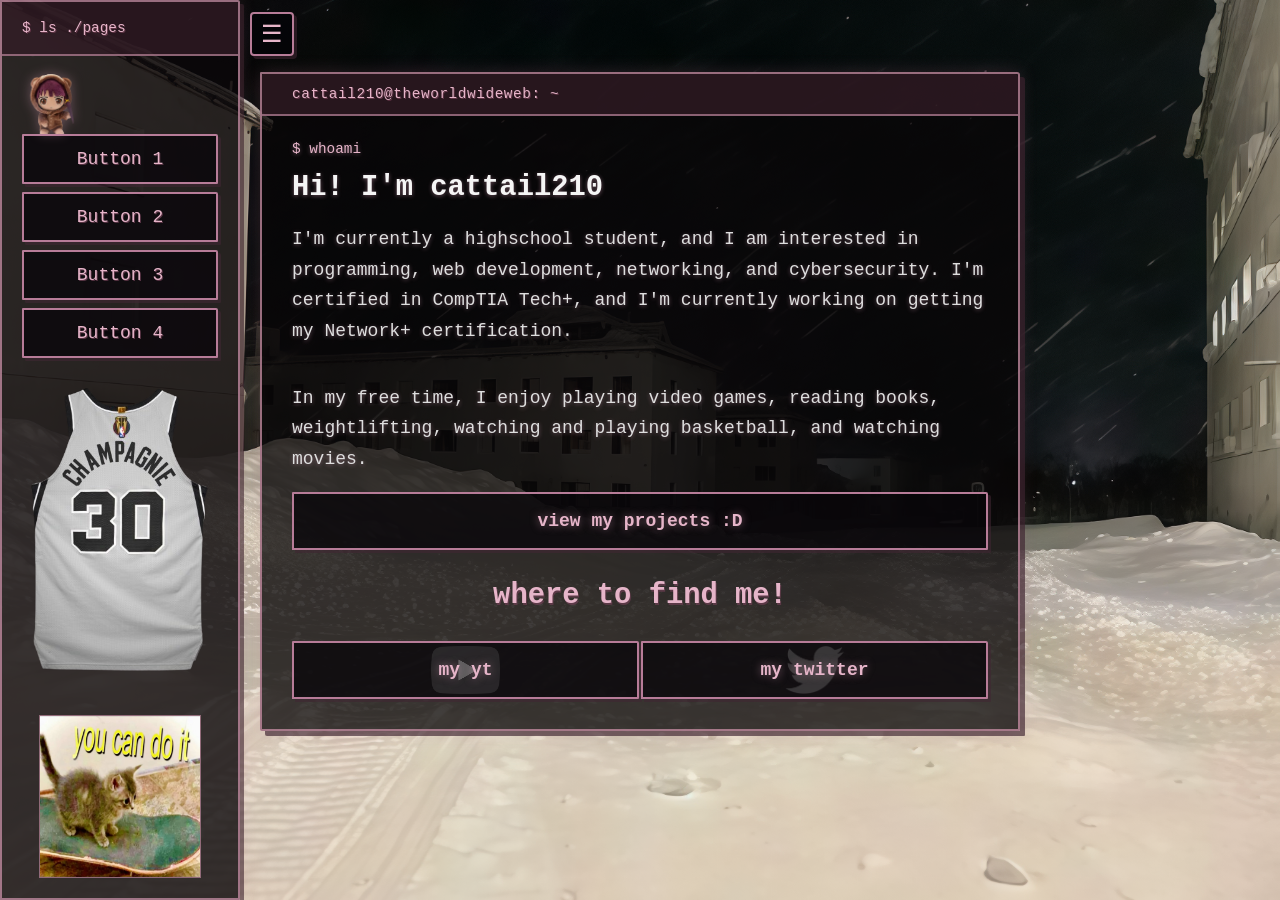
<file: index.html>
<!DOCTYPE html>
<html lang="en">
<head>
    <meta charset="UTF-8">
    <meta name="viewport" content="width=device-width, initial-scale=1.0">
    <title>cattailcattailcattailcattailcattail</title>
    <link rel="icon" type="image/x-icon" href="images/favicon.ico">
    <link rel="stylesheet" href="style/globaldesign.css">
    <link rel="stylesheet" href="style/contentdefault.css"
</head>
<body class="home-page">
    <div class="content">
        <h1 style="color: white; font-size: 2.2rem; margin: 0; text-align: left;">Hi! I'm cattail210</h1>
        <p>I'm currently a highschool student, and I am interested in programming, web development, networking, and cybersecurity. I'm certified in CompTIA Tech+, and I'm currently working on getting my Network+ certification.</p>
        <p>In my free time, I enjoy playing video games, reading books, weightlifting, watching and playing basketball, and watching movies.</p>
        <div class="service-links">
            <a class="service-link" href="pages/projects.html">
                <span>view my projects :D</span>
            </a>
        </div>
        <h3 style="text-align: center; font-size: 1.8rem;">where to find me!</h3>
        <div class="service-links">
            <a class="service-link" href="https://www.youtube.com/@fishcat210" target="_blank" rel="noopener noreferrer" aria-label="YouTube">
                <img src="images/youtube.png" alt="">
                <span>my yt</span>
            </a>
            <a class="service-link" href="https://x.com/Ak1yamaMizuk1" target="_blank" rel="noopener noreferrer" aria-label="Twitter">
                <img src="images/twitter.png" alt="">
                <span>my twitter</span>
            </a>
        </div>
    </div>
    <div class="sidebar" id="site-sidebar">
        <!-- little lain plush sitting on the side-->
        <a href="index.html"></a><img src="images/lain.png"></a>
        <!-- buttons for the sidebar -->
        <a href=""><button>Button 1</button></a>
        <a href=""><button>Button 2</button></a>
        <a href=""><button>Button 3</button></a>
        <a href=""><button>Button 4</button></a>
        <img class="sidebar-emblem" src="images/champagnie.png" alt="Champagnie jersey emblem">
        <img class="sidebar-meme" src="images/youcandoit.png" alt="A kitten with the caption 'you can do it'">
    </div>
    <button class="sidebar-toggle" type="button" aria-label="Collapse sidebar" aria-controls="site-sidebar" aria-expanded="true" title="Collapse sidebar">
        <span aria-hidden="true">☰</span>
    </button>
    <script>
        const sidebar = document.getElementById('site-sidebar');
        const sidebarToggle = document.querySelector('.sidebar-toggle');

        sidebarToggle.addEventListener('click', () => {
            const isExpanded = sidebarToggle.getAttribute('aria-expanded') === 'true';
            document.body.classList.toggle('sidebar-collapsed', isExpanded);
            sidebarToggle.setAttribute('aria-expanded', String(!isExpanded));
            sidebarToggle.setAttribute('aria-label', isExpanded ? 'Expand sidebar' : 'Collapse sidebar');
            sidebarToggle.title = isExpanded ? 'Expand sidebar' : 'Collapse sidebar';
            sidebar.inert = isExpanded;
        });
    </script>
</body>
</html>
</file>
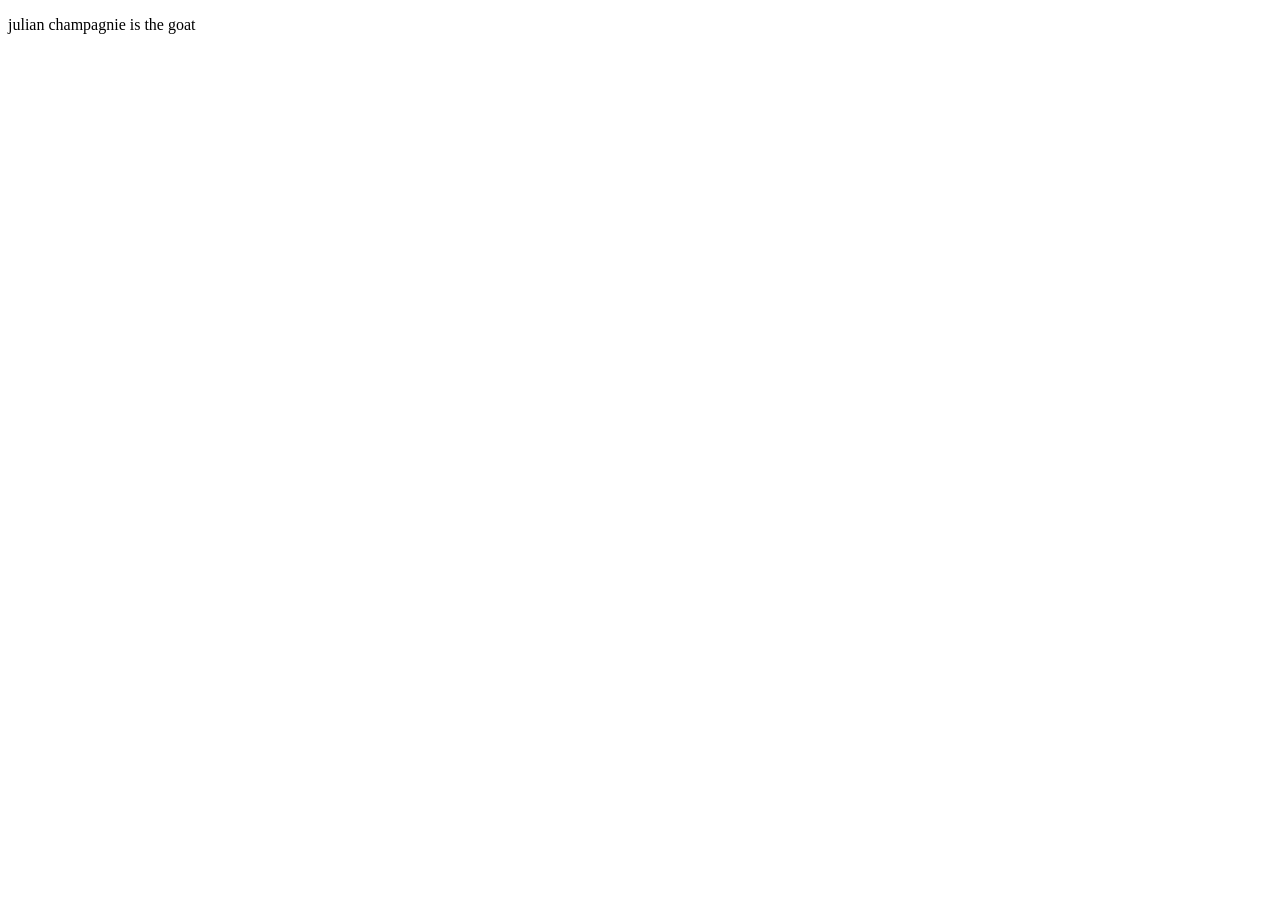
<file: pages/spurs.html>
<!DOCTYPE html>
<html lang="en">
<head>
    <meta charset="UTF-8">
    <meta name="viewport" content="width=device-width, initial-scale=1.0">
    <title>cattailcattailcattailcattailcattail</title>
    <link rel="icon" type="image/x-icon" href="../images/favicon.ico">
</head>
<body>
    <p>julian champagnie is the goat</p>
</body>
</html>
</file>
<file: style/globaldesign.css>
body {
        margin: 0; 
        font-family: Arial, sans-serif; 
        background-image: url("../images/snowy.png"); 
        background-size: cover; 
        background-position: center; 
        background-attachment: fixed; 
        }
    .sidebar { 
        width: 200px; 
        height: calc(100vh - 40px);
        left: -20px; top: 40px; 
        background-color: rgba(0, 0, 0, 0.50); 
        padding: 20px; 
        box-shadow: 0 0 40px rgba(0, 0, 0, 0.3); 
        border-radius: 4px;
        position: fixed;
        top: 0;
        left: 0;
        z-index: 2;
        transition: transform 180ms ease;
        box-shadow: 0 0 40px rgba(255, 0, 0, 0.3); 
        display: flex;
        flex-direction: column;
        }
    .sidebar img.sidebar-emblem {
        margin: 0;
        align-self: center;
        width: 240px;
        max-width: none;
        height: auto;
        display: block;
    }
    .sidebar-collapsed .sidebar {
        transform: translateX(-100%);
        }
    .sidebar-toggle {
        position: fixed;
        top: 12px;
        left: 250px;
        z-index: 3;
        width: 44px;
        height: 44px;
        border: 0;
        border-radius: 4px;
        background-color: rgba(0, 0, 0, 0.50);
        color: white;
        box-shadow: 0 0 12px rgba(0, 0, 0, 0.3);
        font-size: 24px;
        line-height: 1;
        cursor: pointer;
        transition: left 180ms ease;
        box-shadow: 0 0 40px rgba(255, 0, 0, 0.3); 
        }
    .sidebar-collapsed .sidebar-toggle {
        left: 12px;
        }
    .sidebar-toggle:focus-visible {
        outline: 3px solid white;
        outline-offset: 2px;
        }
    @media (prefers-reduced-motion: reduce) {
        .sidebar,
        .sidebar-toggle {
            transition: none;
        }
        }
    .sidebar button {
        width: 200px;
        height: 50px;
        font-size: 18px;
        color: rgb(255, 255, 255); 
        text-shadow: 0 0 10px rgba(0, 0, 0, 1);
        border-radius: 4px; 
        box-shadow: 0 0 40px rgba(0, 0, 0, 0.3); 
        border-color:rgb(138, 26, 26);
        background-color: rgba(51, 26, 26, 0.733)
    }
    .sidebar p {
        font-size: 18px;
        color: rgb(249, 249, 249);
        text-shadow: 0 0 10px rgba(0, 0, 0, 1);
    }
    .sidebar img {
        max-width: 60px;
        height: 60px;
        align-content: center;
        display: flex;
        justify-content: center; /* Options: flex-start (left), center, flex-end (right) */
        align-items: center;
    }
    .content {
        max-width: 650px; 
        margin: 40px auto; 
        background-color: rgba(0, 0, 0, 0.50); 
        padding: 30px; 
        border-radius: 4px; 
        box-shadow: 0 0 40px rgba(255, 0, 0, 0.3); 
        display: flex; 
        flex-wrap: wrap; 
        }
    .header {
        max-width: 694px;
        margin: 40px auto;
        background-color: rgba(0, 0, 0, 0.50);
        padding: 10px;
        border-radius: 4px;
        box-shadow: 0 0 40px rgba(0, 0, 0, 0.3);
        display: flex;
        flex-wrap: wrap;
        justify-content: center;
        align-items: center;
        box-shadow: 0 0 40px rgba(255, 0, 0, 0.3); 
    }
    .header img {
        float: left;
        max-width: 240px;
        max-height: 80px;
    }
    .header p {
        display: flex;
        font-size: 24px;
        color: white;
        text-shadow: 0 0 10px rgba(0, 0, 0, 1);
    }
</file>
<file: style/contentdefault.css>
.content {
    justify-content: left; 
    font-size: 18px; 
    color: white; 
    text-shadow: 0 0 10px rgba(255, 0, 0, 1);
}
.home-page {
    font-family: "Courier New", monospace;
}
.home-page .content {
    position: relative;
    max-width: 760px;
    margin: 8vh auto;
    padding: 66px 30px 30px;
    box-sizing: border-box;
    border: 2px solid rgba(194, 139, 161, 0.78);
    border-radius: 1px 3px 1px 2px;
    background: rgba(10, 7, 9, 0.76);
    box-shadow: 5px 5px 0 rgba(60, 35, 46, 0.65), 0 0 18px rgba(195, 115, 150, 0.2);
    text-shadow: 0 1px 4px rgba(220, 160, 185, 0.45);
}
.home-page .content::before {
    content: "cattail210@theworldwideweb: ~";
    position: absolute;
    top: 0;
    left: 0;
    width: 100%;
    padding: 12px 30px;
    box-sizing: border-box;
    border-bottom: 2px solid rgba(194, 139, 161, 0.65);
    border-radius: 1px 3px 0 0;
    background: rgba(50, 28, 38, 0.76);
    color: #e6b5c9;
    font-size: 0.9rem;
    letter-spacing: 0.04em;
    text-shadow: 1px 1px 0 rgba(100, 54, 72, 0.9);
}
.home-page .content h1 {
    width: 100%;
    color: #f5f5f5 !important;
    font-family: inherit;
    font-size: 1.8rem !important;
    line-height: 1.3;
}
.home-page .content h1::before {
    content: "$ whoami";
    display: block;
    margin-bottom: 10px;
    color: #e6b5c9;
    font-size: 0.9rem;
    font-weight: normal;
}
.home-page .content p {
    line-height: 1.7;
    color: #dedede;
}
.home-page .content h3 {
    color: #e6b5c9;
    text-shadow: 1px 2px 0 rgba(105, 61, 80, 0.75);
}
.home-page .sidebar {
    box-sizing: border-box;
    width: 240px;
    height: 100vh;
    padding: 64px 20px 20px;
    border: 2px solid rgba(194, 139, 161, 0.78);
    border-radius: 0 2px 1px 0;
    background: rgba(10, 7, 9, 0.8);
    box-shadow: 4px 4px 0 rgba(60, 35, 46, 0.6), 0 0 16px rgba(195, 115, 150, 0.2);
}
.home-page .sidebar::before {
    content: "$ ls ./pages";
    position: absolute;
    top: 0;
    left: 0;
    width: 100%;
    padding: 18px 20px;
    box-sizing: border-box;
    border-bottom: 2px solid rgba(194, 139, 161, 0.65);
    background: rgba(50, 28, 38, 0.76);
    color: #e6b5c9;
    font-size: 0.9rem;
    text-shadow: 1px 1px 0 rgba(100, 54, 72, 0.9);
}
.home-page .sidebar > a {
    display: block;
    width: 100%;
    margin-bottom: 8px;
}
.home-page .sidebar button {
    box-sizing: border-box;
    width: 100%;
    border: 2px solid #b77c98;
    border-radius: 1px 2px 1px 1px;
    background: rgba(8, 6, 9, 0.78);
    color: #e6b5c9;
    font-family: inherit;
    text-shadow: 1px 1px 0 rgba(105, 61, 80, 0.8);
    box-shadow: 3px 3px 0 rgba(65, 38, 50, 0.58);
    cursor: pointer;
    transition: background-color 150ms ease, box-shadow 150ms ease, border-color 150ms ease;
}
.home-page .sidebar button:hover,
.home-page .sidebar button:focus-visible {
    border-color: #d6a0b7;
    background: rgba(68, 35, 49, 0.95);
    box-shadow: 4px 4px 0 rgba(110, 67, 85, 0.58);
    animation: pink-button-pulse 1.4s ease-in-out infinite;
}
.home-page .sidebar button:focus-visible {
    outline: 2px solid #e6b5c9;
    outline-offset: 2px;
}
.home-page .sidebar img:not(.sidebar-emblem) {
    filter: drop-shadow(0 0 6px rgba(220, 160, 185, 0.35));
}
.home-page .sidebar img.sidebar-meme {
    width: 160px;
    max-width: 100%;
    height: auto;
    align-self: center;
    margin-top: auto;
    border: 1px solid rgba(194, 139, 161, 0.65);
    filter: none;
}
.home-page .sidebar-toggle {
    border: 2px solid #b77c98;
    background: rgba(5, 5, 8, 0.9);
    color: #e6b5c9;
    box-shadow: 3px 3px 0 rgba(65, 38, 50, 0.58);
}
.home-page .sidebar-toggle:hover {
    background: rgba(62, 33, 46, 0.95);
    animation: pink-button-pulse 1.4s ease-in-out infinite;
}
.content h3 {
    width: 100%;
    text-align: center;
}
.service-links {
    display: flex;
    gap: 2px;
    width: 100%;
}
.service-link {
    position: relative;
    display: flex;
    align-items: center;
    justify-content: center;
    flex: 1;
    min-width: 0;
    height: 58px;
    min-height: 0;
    box-sizing: border-box;
    padding: 4px 8px;
    border: 1px solid #a9162c;
    border-radius: 1px;
    background-color: rgba(0, 0, 0, 0.72);
    color: #ff4058;
    font-weight: bold;
    text-shadow: 0 0 8px rgba(255, 40, 65, 0.85);
    text-decoration: none;
    box-shadow: 0 0 12px rgba(138, 26, 26, 0.25);
    transition: background-color 150ms ease, box-shadow 150ms ease, border-color 150ms ease;
}
.home-page .service-link {
    border: 2px solid #b77c98;
    border-radius: 1px 2px 1px 0;
    background-color: rgba(8, 6, 9, 0.78);
    color: #e6b5c9;
    text-shadow: 0 0 8px rgba(220, 160, 185, 0.55);
    box-shadow: 3px 3px 0 rgba(65, 38, 50, 0.58);
}
.content .service-link img {
    position: absolute;
    top: 50%;
    left: 50%;
    width: 72px;
    height: 48px;
    max-width: none;
    margin: 0;
    float: none;
    clear: none;
    object-fit: contain;
    opacity: 0.32;
    filter: grayscale(1);
    transform: translate(-50%, -50%);
    pointer-events: none;
}
.service-link[aria-label="YouTube"] img {
    filter: grayscale(1) brightness(1.65);
}
.service-link span {
    position: relative;
    z-index: 1;
}
.service-link:hover,
.service-link:focus-visible {
    border-color: #df203b;
    background-color: rgba(0, 0, 0, 0.9);
    box-shadow: 0 0 18px rgba(255, 0, 35, 0.35);
    animation: pink-button-pulse 1.4s ease-in-out infinite;
}
.home-page .service-link:hover,
.home-page .service-link:focus-visible {
    border-color: #d6a0b7;
    background-color: rgba(62, 33, 46, 0.95);
    box-shadow: 0 0 16px rgba(195, 125, 155, 0.35);
}
.home-page .service-link:hover img,
.home-page .service-link:focus-visible img {
    opacity: 0.55;
}
@keyframes pink-button-pulse {
    0%, 100% {
        background-color: rgba(49, 27, 38, 0.95);
        box-shadow: inset 0 0 8px rgba(190, 125, 153, 0.2), 3px 3px 0 rgba(65, 38, 50, 0.55);
        text-shadow: 1px 1px 3px rgba(205, 145, 170, 0.65);
    }
    50% {
        background-color: rgba(75, 44, 58, 0.96);
        box-shadow: inset 0 0 13px rgba(205, 145, 170, 0.3), 3px 3px 0 rgba(65, 38, 50, 0.55);
        text-shadow: 1px 1px 4px rgba(220, 165, 187, 0.7);
    }
}
@media (prefers-reduced-motion: reduce) {
    .home-page .sidebar button:hover,
    .home-page .sidebar button:focus-visible,
    .home-page .sidebar-toggle:hover,
    .home-page .service-link:hover,
    .home-page .service-link:focus-visible {
        animation: none;
        background-color: rgba(92, 56, 72, 0.95);
        box-shadow: 0 0 14px rgba(205, 145, 170, 0.45);
    }
}
.service-link:focus-visible {
    outline: 2px solid white;
    outline-offset: 2px;
}
.home-page .service-link:focus-visible {
    outline-color: #e6b5c9;
}
.content img {
    max-width: 50%;
    float: right;
    margin-top: 10px;
    margin-left: 10px;
    clear: both;
}
.cooking-content {
    display: block;
}
.cooking-grid-section + .cooking-grid-section {
    margin-top: 30px;
    padding-top: 24px;
    border-top: 1px solid rgba(138, 26, 26, 0.7);
}
.cooking-grid {
    display: grid;
    grid-template-columns: repeat(3, minmax(0, 1fr));
    gap: 18px;
}
.cooking-grid-item {
    min-width: 0;
}
.cooking-caption {
    display: block;
    height: 24px;
    margin-bottom: 8px;
    border-bottom: 1px solid rgba(255, 255, 255, 0.25);
}
.cooking-image-button {
    display: block;
    width: 100%;
    aspect-ratio: 4 / 3;
    padding: 0;
    border: 2px solid rgba(138, 26, 26, 0.9);
    border-radius: 4px;
    background: rgba(0, 0, 0, 0.35);
    box-shadow: 0 0 18px rgba(0, 0, 0, 0.35);
}
.cooking-image-button:disabled {
    cursor: default;
    opacity: 1;
}
@media (max-width: 600px) {
    .cooking-grid {
        grid-template-columns: repeat(2, minmax(0, 1fr));
    }
}
@media (max-width: 360px) {
    .cooking-grid {
        grid-template-columns: 1fr;
    }
}
.header p {
    font-size: 30px; 
    color: white; 
    text-shadow: 0 0 10px rgba(255, 0, 0, 1);
    font-weight: bold;
    font-family: courier;
}
</file>
